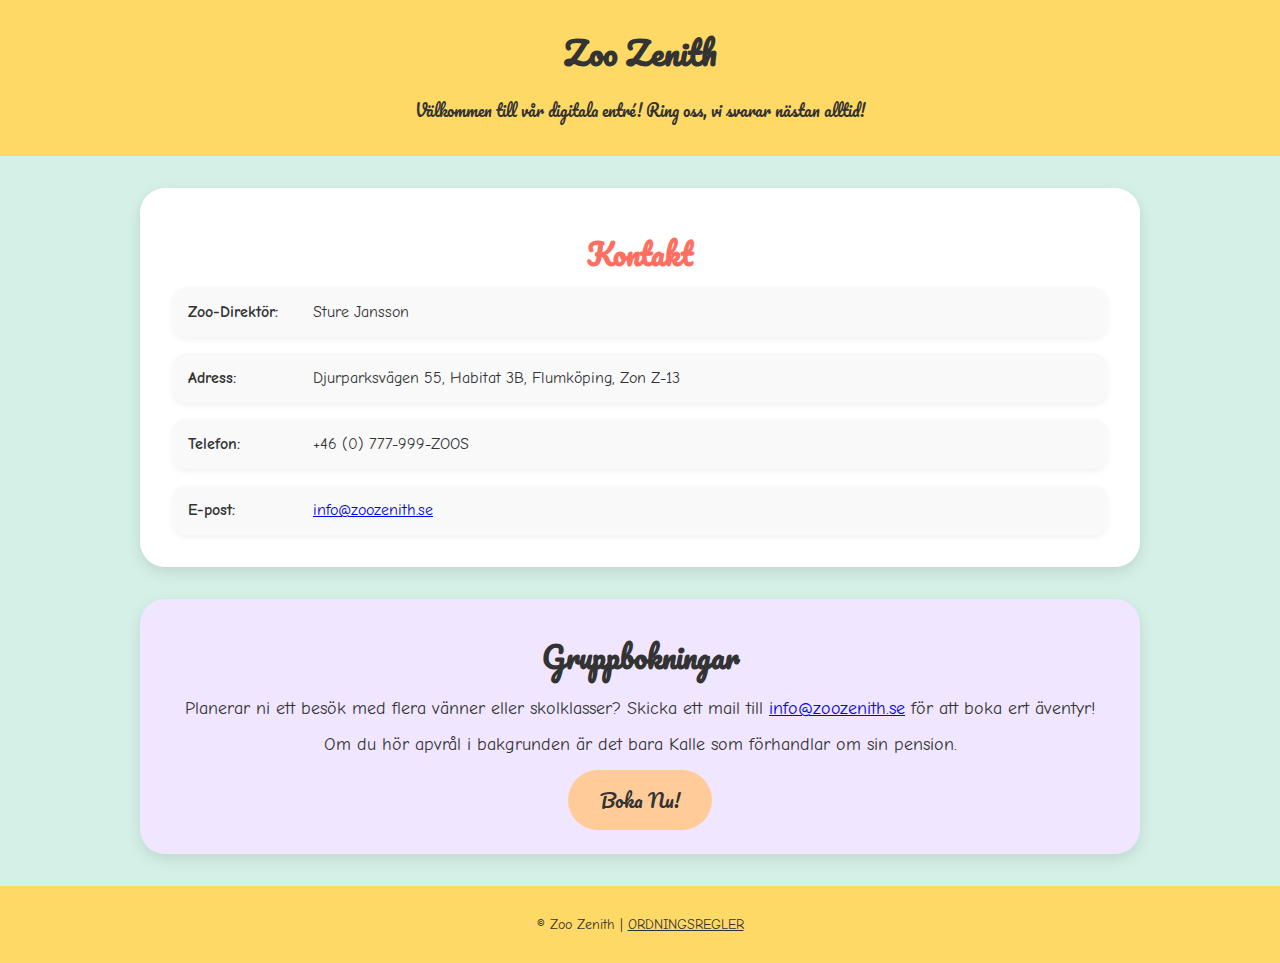
<file: contact.html>
<!DOCTYPE html>
<html lang="sv">
<head>
  <meta charset="UTF-8">
  <meta name="viewport" content="width=device-width, initial-scale=1.0">
  <title>Kontakt & Bokning | Zoo Zenith</title>
  <!-- Google Fonts: Handwritten and Clean Readable Font -->
  <link href="https://fonts.googleapis.com/css2?family=Comic+Neue:wght@400;700&family=Pacifico&display=swap" rel="stylesheet">
  <style>
    /* General Body Styles */
    body {
      font-family: 'Comic Neue', sans-serif;
      background-color: #d4f0e7; /* Soft, light green-blue */
      margin: 0;
      padding: 0;
      color: #333;
    }

    header, footer {
      background-color: #ffd966; /* Warm, cheerful yellow */
      text-align: center;
      padding: 1rem 0;
      font-family: 'Pacifico', cursive;
    }

    h1, h2 {
      font-family: 'Pacifico', cursive;
      margin: 0.5rem 0;
    }

    h2 {
      font-size: 1.8rem;
    }

    main {
      max-width: 1000px;
      margin: auto;
      padding: 2rem;
      display: flex;
      flex-direction: column;
      gap: 2rem;
    }

    .contact-box {
      background-color: #ffffff;
      border-radius: 25px;
      padding: 2rem;
      box-shadow: 0 5px 15px rgba(0,0,0,0.1);
    }

    .contact-box h2 {
      color: #ff6f61; 
      text-align: center;
    }

    .contact-info, .booking-info {
      display: flex;
      flex-direction: column;
      gap: 1rem;
    }

    .contact-item {
      background-color: #f9f9f9;
      border-radius: 15px;
      padding: 1rem;
      box-shadow: 0 3px 6px rgba(0,0,0,0.05);
    }

    .contact-item span {
      font-weight: bold;
      display: inline-block;
      width: 120px;
    }

    .booking-box {
      background-color: #f0e6ff; /* soft purple for booking */
      border-radius: 25px;
      padding: 1.5rem;
      text-align: center;
      box-shadow: 0 5px 15px rgba(0,0,0,0.1);
    }

    .booking-box p {
      margin: 1rem 0;
      font-size: 1.1rem;
    }

    .btn {
      display: inline-block;
      background-color: #ffcc99; /* playful warm color */
      color: #333;
      text-decoration: none;
      padding: 0.8rem 2rem;
      border-radius: 50px;
      font-family: 'Pacifico', cursive;
      font-size: 1.2rem;
      transition: transform 0.2s, box-shadow 0.2s;
    }

    .btn:hover {
      transform: scale(1.05);
      box-shadow: 0 5px 15px rgba(0,0,0,0.2);
    }

    footer {
      font-size: 0.9rem;
      font-family: 'Comic Neue', sans-serif;
    }

    footer a {
      color: #333;
      text-decoration: underline;
    }

    @media (max-width: 600px) {
      main {
        padding: 1rem;
      }
      .contact-box, .booking-box {
        padding: 1rem;
      }
    }
  </style>
</head>
<body>

  <header>
    <h1>Zoo Zenith</h1>
    <p>Välkommen till vår digitala entré! Ring oss, vi svarar nästan alltid!</p>
  </header>

  <main>

    <!-- Kontakt Information -->
    <div class="contact-box">
      <h2>Kontakt</h2>
      <div class="contact-info">
        <div class="contact-item">
          <span>Zoo-Direktör:</span> Sture Jansson
        </div>
        <div class="contact-item">
          <span>Adress:</span> Djurparksvägen 55, Habitat 3B, Flumköping, Zon Z-13
        </div>
        <div class="contact-item">
          <span>Telefon:</span> +46 (0) 777-999-ZOOS
        </div>
        <div class="contact-item">
          <span>E-post:</span> <a href="mailto:info@zoozenith.se">info@zoozenith.se</a>
        </div>
      </div>
    </div>

    <!-- Bokning Information -->
    <div class="booking-box">
      <h2>Gruppbokningar</h2>
      <p>Planerar ni ett besök med flera vänner eller skolklasser? Skicka ett mail till <a href="mailto:info@zoozenith.se">info@zoozenith.se</a> för att boka ert äventyr!</p>
      <p>Om du hör apvrål i bakgrunden är det bara Kalle som förhandlar om sin pension.</p>
      <a class="btn" href="mailto:info@zoozenith.se">Boka Nu!</a>
    </div>

  </main>

  <footer>
    <p>© Zoo Zenith | <a href="#">ORDNINGSREGLER</a></p>
  </footer>

</body>
</html>
</file>
